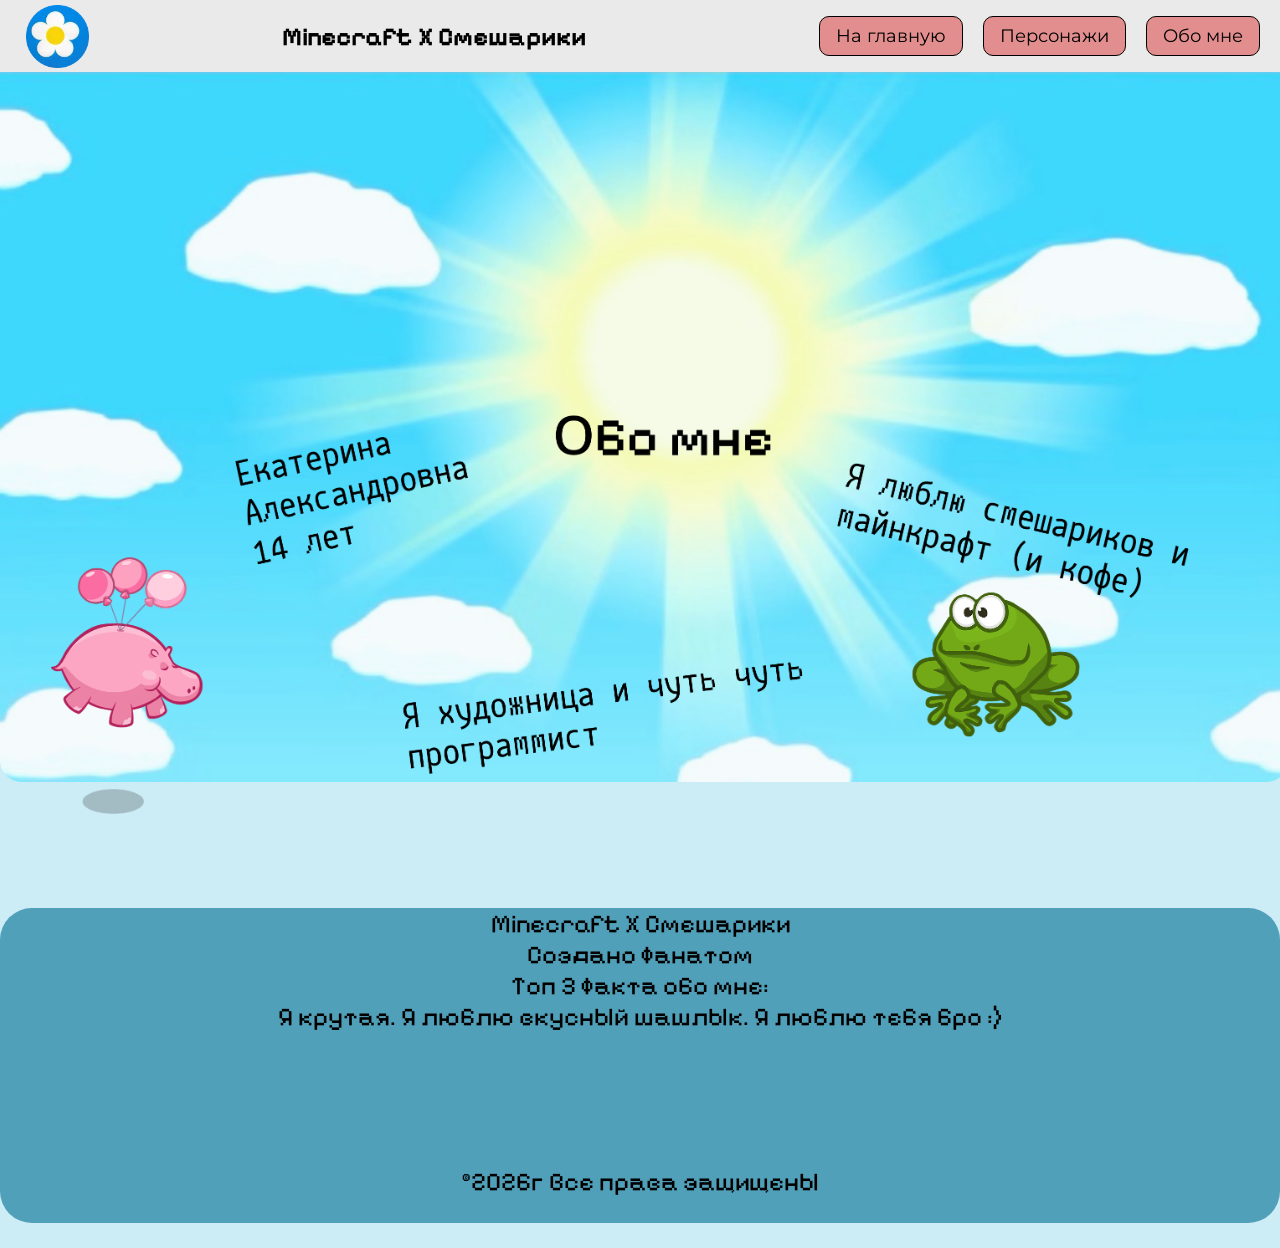
<file: about me.html>
<!DOCTYPE html>
<html>
    <head>
<link rel="icon" href="images/Mask group.png" type="image/png">
<title>Minecraft X Смешарики фанатская версия Обо мне</title>
<link rel="stylesheet" href="about me.css">
<link rel="preconnect" href="https://fonts.googleapis.com">
<link rel="preconnect" href="https://fonts.gstatic.com" crossorigin>
<link href="https://fonts.googleapis.com/css2?family=Montserrat:ital,wght@0,100..900;1,100..900&family=Pixelify+Sans:wght@400..700&family=SUSE+Mono:ital,wght@0,100..800;1,100..800&display=swap" rel="stylesheet">
    </head>
    <body>
        <header class="header">
            <img class="header_img" src="images/Mask group.png">
            <h1 class="header_name">Minecraft X Смешарики</h1>
            <nav class="header_nav">
                <ul class="header_list">
                <li class="header_list-item" id="header_list-item_1"><a href="index.html">На главную</a></li>
                <li class="header_list-item" id="header_list-item_2"><a href="characters.html">Персонажи</a></li>
                <li class="header_list-item" id="header_list-item_3"><a href="#">Обо мне</a></li>
                </ul>
            </nav>
        </header>
        <main>
            <div class="main_first-page_2">
               <img class="main_first-page_2_img" src="./images/image 43.png">
               <img class="main_first-page_2_img_1" src="./images/Group 6 (1).png">
            </div>
        </main>
        <footer class="footer">
            <div class="footer-content">
                <p class="footer-logo">Minecraft X Смешарики</p>
                <p class="footer-text">Создано фанатом</p>
                <p class="footer-text_1">Топ 3 факта обо мне:</p>
                <p class="footer-text_2">Я крутая. Я люблю вкусный шашлык. Я люблю тебя бро :)</p>
            </div>
            <div class="footer-content-bottom">
                <p class="footer-copy">&copy;2026г Все права защищены</p>
            </div>
        </footer>
    </body>
</html>
</file>
<file: about me.css>
body{
  background-color:#CCECF6 ;
 padding: 0;
 margin: 0;
}

header{
    display: flex; 
    justify-content: space-between;
    align-items: center;
    padding: 0; 
    gap: 25px;
    background-color:#EAEAEA; 
}

.header_img {
  margin-left:2%;
  max-width: 7vh;
  width: 100%;
}

.header_name{
    font-size: 2vw;
    color: #000000;
    font-family: "Pixelify Sans", sans-serif;
}

.header_nav {
  display: flex;
  list-style: none;
  padding: 0;
  margin: 0;
}

.header_list{
    list-style: none;
    display: flex;
    flex-direction: row;
}
.header_list-item a {
    color: black;
    text-decoration: none;
    font-size: 2vh;
    
  padding: 8px 16px; 
  text-decoration: none; 
  color: inherit; 
  display: block; 
  
}
.header_list-item{
  margin-right: 20px;
  background-color: #E38E8E;
  border-radius: 10px;
  border: 1px solid #000000; 
  font-family: "Montserrat", sans-serif;
  transition: all 0.3s ease-in;
}
.main_first-page_2 {

  background-repeat: no-repeat;
  background-size: cover;
  background-position: center;
  min-height: 90vh; 
  border-radius: 2em;
}

.main_first-page_2_img {
  max-width: 100%;
  width: 100%;
}
.main_first-page_2_img_1 {
  position: absolute;
  left: 4%;
  top: 44%;
  width: 90vw;
}
footer {
  margin: 2% 0;
  min-height: 35vh;
  border-radius: 2em;
  background-color: #50A0B9 ;
  display: flex;
  justify-content: space-between;
  flex-direction: column;
}
.footer-content {
  display: flex;
  flex-direction: column;
  justify-content: center;
  align-items: center;
}

.footer-content p {
  margin: 0;
  padding: 0;
}

.footer-content:last-child {
  margin-top: auto;
}

.footer-logo,
.footer-text,
.footer-text_1,
.footer-text_2,
.footer-copy
 {
  font-size: 2vw;
  color: #000000;
  font-family: "Pixelify Sans", sans-serif;
  
}

.footer-content-bottom {
  display: flex;
  flex-direction: column;
  justify-content: center;
  align-items: center;
}
</file>
